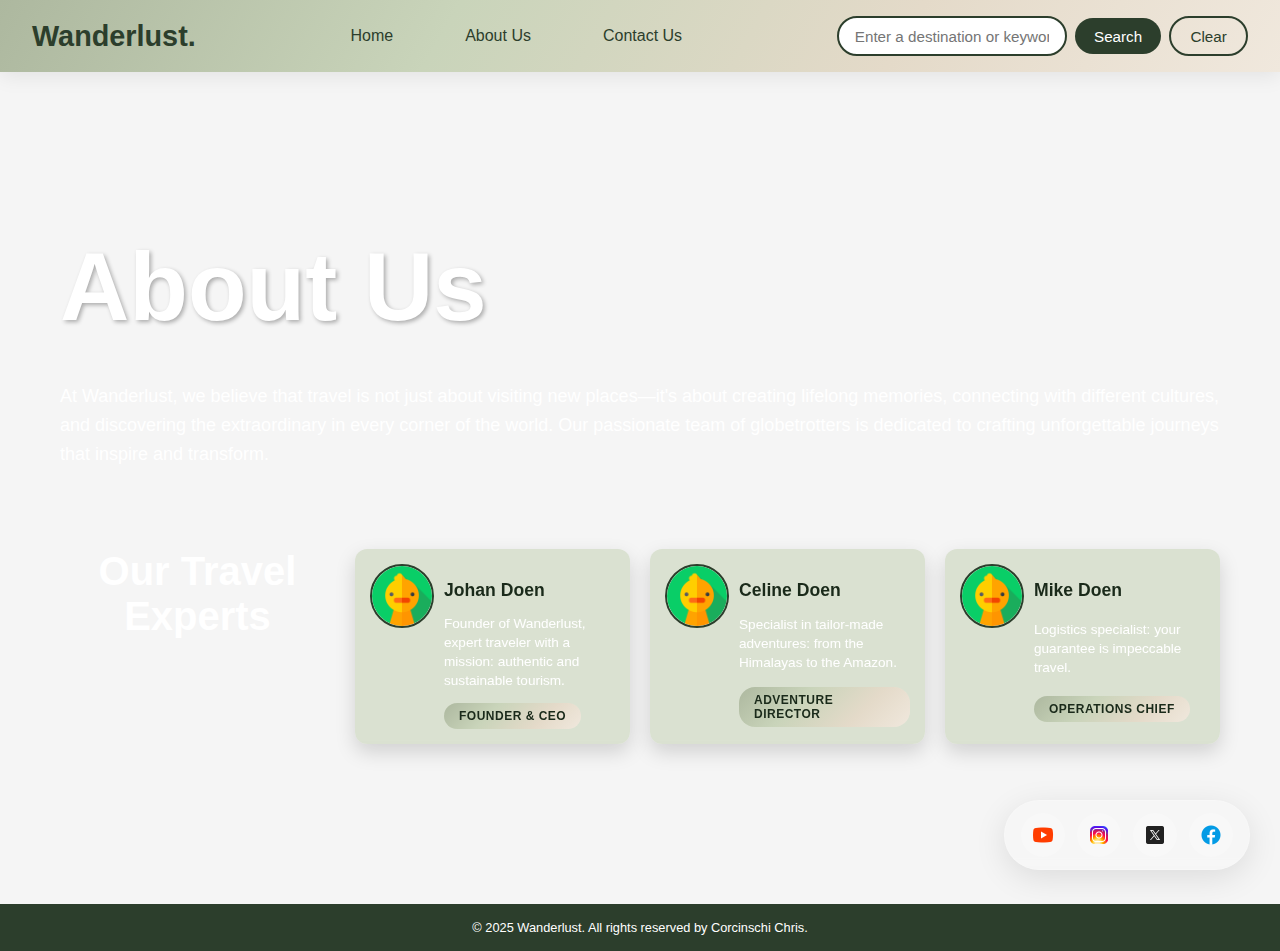
<file: about.html>
<!DOCTYPE html>
<html lang="en">
	<head>
		<meta charset="UTF-8" />
		<meta name="viewport" content="width=device-width, initial-scale=1.0" />
		<title>Wanderlust</title>
		<link rel="stylesheet" href="./styles.css" />
	</head>
	<body>
		<!-- NAVBAR -->
		<nav>
			<div class="nav-container">
				<div class="logo">Wanderlust.</div>

				<ul class="nav-links">
					<li><a href="index.html">Home</a></li>
					<li><a href="about.html">About Us</a></li>
					<li><a href="contact.html">Contact Us</a></li>
				</ul>

				<div class="search-container">
					<input
						type="text"
						class="search-input"
						placeholder="Enter a destination or keyword"
						id="searchInput"
					/>
					<button class="btn btn-search" id="desktopSearchBtn">Search</button>
					<button class="btn btn-clear" id="desktopClearBtn">Clear</button>
				</div>

				<div class="hamburger">
					<span></span>
					<span></span>
					<span></span>
				</div>
			</div>
		</nav>

		<!-- MOBILE NAVBAR -->
		<div class="mobile-menu" id="mobileMenu">
			<ul class="mobile-nav-links">
				<li><a href="index.html">Home</a></li>
				<li><a href="about.html">About Us</a></li>
				<li><a href="contact.html">Contact Us</a></li>
			</ul>

			<div class="mobile-search">
				<input
					type="text"
					class="search-input"
					placeholder="Enter a destination or keyword"
					id="mobileSearchInput"
				/>
				<div class="mobile-search-buttons">
					<button class="btn btn-search" id="mobileSearchBtn">Search</button>
					<button class="btn btn-clear" id="mobileClearBtn">Clear</button>
				</div>
			</div>
		</div>

		<!-- HERO SECTION -->
		<section class="global-container about-section">
			<div class="container">
				<div class="about-content">
					<div class="about-title">
						<h2>About Us</h2>
					</div>

					<div class="about-presentation">
						<p>
							At Wanderlust, we believe that travel is not just about visiting new
							places—it's about creating lifelong memories, connecting with different
							cultures, and discovering the extraordinary in every corner of the world. Our
							passionate team of globetrotters is dedicated to crafting unforgettable
							journeys that inspire and transform.
						</p>
					</div>
				</div>

				<div class="about-team">
					<div class="team-cards">
						<h3>Our Travel Experts</h3>
						<div class="card">
							<img src="./assets/img/avatar.png" alt="Johan Doen - Founder & CEO" />
							<h4>Johan Doen</h4>
							<p>
								Founder of Wanderlust, expert traveler with a mission: authentic and
								sustainable tourism.
							</p>
							<div class="role-tag">Founder & CEO</div>
						</div>

						<div class="card">
							<img
								src="./assets/img/avatar.png"
								alt="Celine Doen - Head of Adventure Planning"
							/>
							<h4>Celine Doen</h4>
							<p>Specialist in tailor-made adventures: from the Himalayas to the Amazon.</p>
							<div class="role-tag">Adventure Director</div>
						</div>

						<div class="card">
							<img src="./assets/img/avatar.png" alt="Mike Doen - Operations Manager" />
							<h4>Mike Doen</h4>
							<p>Logistics specialist: your guarantee is impeccable travel.</p>
							<div class="role-tag">Operations Chief</div>
						</div>
					</div>
				</div>
			</div>

			<!-- SOCIAL ICONS -->
			<div class="social-icons">
				<a href="#" class="social-icon">
					<img src="./assets/img/youtube.png" alt="youtube" />
				</a>
				<a href="#" class="social-icon">
					<img src="./assets/img/insta.png" alt="instagram" />
				</a>
				<a href="#" class="social-icon">
					<img src="./assets/img/x.png" alt="x" />
				</a>
				<a href="#" class="social-icon">
					<img src="./assets/img/fb.png" alt="facebook" />
				</a>
			</div>
		</section>

		<footer class="footer">
			<p>&copy; 2025 Wanderlust. All rights reserved by Corcinschi Chris.</p>
		</footer>
		<script src="wanderlust.js"></script>
	</body>
</html>
</file>
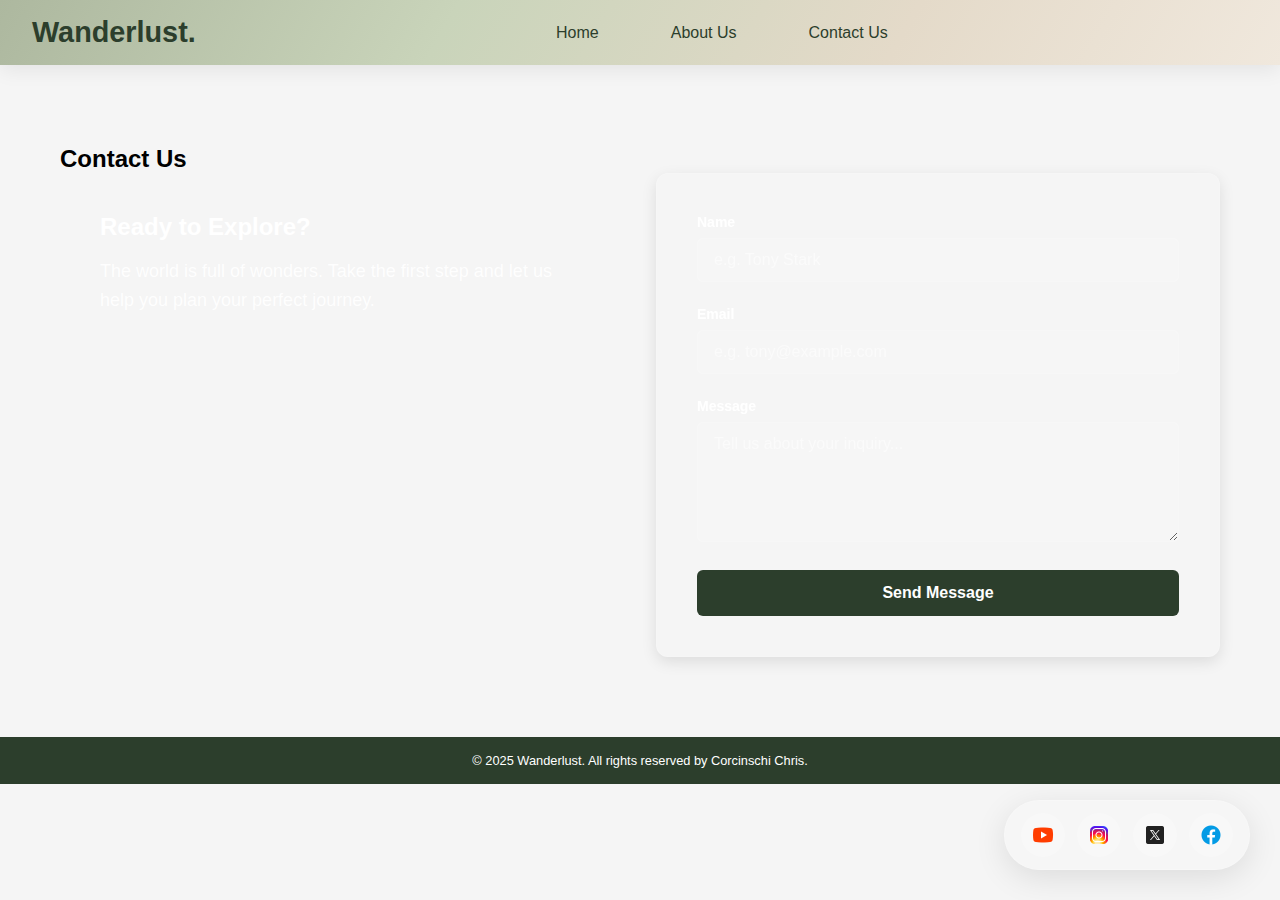
<file: contact.html>
<!DOCTYPE html>
<html lang="en">
	<head>
		<meta charset="UTF-8" />
		<meta name="viewport" content="width=device-width, initial-scale=1.0" />
		<title>Wanderlust</title>
		<link rel="stylesheet" href="./styles.css" />
	</head>
	<body>
		<!-- NAVBAR -->
		<nav>
			<div class="nav-container">
				<div class="logo">Wanderlust.</div>

				<ul class="nav-links">
					<li><a href="index.html">Home</a></li>
					<li><a href="about.html">About Us</a></li>
					<li><a href="contact.html">Contact Us</a></li>
				</ul>

				<div class="search-container"></div>

				<div class="hamburger" onclick="toggleMenu()">
					<span></span>
					<span></span>
					<span></span>
				</div>
			</div>
		</nav>

		<!-- MOBILE NAVBAR -->
		<div class="mobile-menu" id="mobileMenu">
			<ul class="mobile-nav-links">
				<li><a href="index.html" onclick="toggleMenu()">Home</a></li>
				<li><a href="about.html" onclick="toggleMenu()">About Us</a></li>
				<li><a href="contact.html" onclick="toggleMenu()">Contact Us</a></li>
			</ul>

			<div class="mobile-search">
				<input
					type="text"
					class="search-input"
					placeholder="Enter a destination or keyword"
					id="mobileSearchInput"
				/>
				<div class="mobile-search-buttons">
					<button class="btn btn-search" id="mobileSearchBtn">Search</button>
					<button class="btn btn-clear" id="mobileClearBtn">Clear</button>
				</div>
			</div>
		</div>

		<!-- CONTACT SECTION -->
		<section class="global-container contact-section">
			<div class="container">
				<div class="contact-title">
					<h2>Contact Us</h2>
				</div>

				<div class="contact-wrapper">
					<div class="contact-left">
						<h3>Ready to Explore?</h3>
						<p>
							The world is full of wonders. Take the first step and let us help you plan your
							perfect journey.
						</p>
					</div>

					<div class="contact-right">
						<form id="contactForm">
							<div class="form-group">
								<label for="contactName">Name</label>
								<input
									type="text"
									id="contactName"
									name="name"
									placeholder="e.g. Tony Stark"
									required
								/>
							</div>

							<div class="form-group">
								<label for="contactEmail">Email</label>
								<input
									type="email"
									id="contactEmail"
									name="email"
									placeholder="e.g. tony@example.com"
									required
								/>
							</div>

							<div class="form-group">
								<label for="contactMessage">Message</label>
								<textarea
									id="contactMessage"
									name="message"
									rows="5"
									placeholder="Tell us about your inquiry..."
									required
								></textarea>
							</div>

							<button type="submit">Send Message</button>
						</form>
						<!-- feedback contact -->
						<div id="contactSuccess" class="contact-success" hidden>
							<svg
								class="icon-success"
								fill="none"
								stroke="currentColor"
								viewBox="0 0 24 24"
							>
								<path
									stroke-linecap="round"
									stroke-linejoin="round"
									stroke-width="1"
									d="M9 12l2 2 4-4m6 2a9 9 0 11-18 0 9 9 0 0118 0z"
								/>
							</svg>
							<h3>Thank you for contacting us!</h3>
							<p>We'll get back to you as soon as possible.</p>
						</div>
					</div>
				</div>
			</div>
			<!-- SOCIAL ICONS -->
			<div class="social-icons">
				<a href="#" class="social-icon">
					<img src="./assets/img/youtube.png" alt="youtube" />
				</a>
				<a href="#" class="social-icon">
					<img src="./assets/img/insta.png" alt="instagram" />
				</a>
				<a href="#" class="social-icon">
					<img src="./assets/img/x.png" alt="x" />
				</a>
				<a href="#" class="social-icon">
					<img src="./assets/img/fb.png" alt="facebook" />
				</a>
			</div>
		</section>

		<footer class="footer">
			<p>&copy; 2025 Wanderlust. All rights reserved by Corcinschi Chris.</p>
		</footer>
		<script src="wanderlust.js"></script>
	</body>
</html>
</file>
<file: styles.css>
/* Reset Base */
* {
	margin: 0;
	padding: 0;
	box-sizing: border-box;
}

body {
	font-family: "Segoe UI", Tahoma, Geneva, Verdana, sans-serif;
	min-height: 100vh;
	background: #f5f5f5;
}
:root {
	--color-primary: #2c3e2c;
	--color-primary-dark: #1a2a1a;
}
/*  NAV BAR */
nav {
	position: relative;
	background: linear-gradient(120deg, #adb89f 0%, #c9d4ba 35%, #e4dac9 70%, #f0e8dd 100%);
	padding: 1rem 2rem;
	box-shadow: 0 4px 20px rgba(0, 0, 0, 0.08);
	overflow: visible;
}

nav::before {
	content: "";
	position: absolute;
	top: 0;
	left: -100%;
	width: 100%;
	height: 100%;
	background: linear-gradient(90deg, transparent, rgba(255, 255, 255, 0.2), transparent);
	animation: shine 3s infinite;
}

@keyframes shine {
	0% {
		left: -100%;
	}
	50%,
	100% {
		left: 100%;
	}
}

.nav-container {
	position: relative;
	display: flex;
	justify-content: space-between;
	align-items: center;
	max-width: 1400px;
	margin: 0 auto;
	gap: 2rem;
}

.logo {
	font-size: 1.8rem;
	font-weight: bold;
	color: var(--color-primary);
	white-space: nowrap;
}

.nav-links {
	display: flex;
	gap: 2.5rem;
	list-style: none;
}

.nav-links a {
	color: var(--color-primary);
	text-decoration: none;
	font-weight: 500;
	transition: all 0.4s cubic-bezier(0.4, 0, 0.2, 1);
	position: relative;
	padding: 0.5rem 1rem;
	border-radius: 20px;
}

.nav-links a::before {
	content: "";
	position: absolute;
	inset: 0;
	border-radius: 20px;
	background: linear-gradient(135deg, rgba(255, 255, 255, 0.4), rgba(255, 255, 255, 0.1));
	opacity: 0;
	transition: opacity 0.4s ease;
}

.nav-links a:hover {
	color: var(--color-primary-dark);
	transform: translateY(-3px) scale(1.05);
	box-shadow: 0 6px 20px rgba(44, 62, 44, 0.15);
}

.nav-links a:hover::before {
	opacity: 0.5;
}

.search-container {
	display: flex;
	gap: 0.5rem;
	align-items: center;
}

.search-input {
	padding: 0.6rem 1rem;
	border: 2px solid var(--color-primary);
	border-radius: 25px;
	outline: none;
	font-size: 0.95rem;
	width: 230px;
	transition: all 0.3s ease;
}

.search-input:focus {
	width: 250px;
	border-color: var(--color-primary-dark);
}

.btn {
	padding: 0.6rem 1.2rem;
	border: none;
	border-radius: 25px;
	cursor: pointer;
	font-weight: 500;
	transition: all 0.3s ease;
	font-size: 0.95rem;
}

.btn-search {
	background: var(--color-primary);
	color: white;
}

.btn-search:hover {
	background: var(--color-primary-dark);
	transform: translateY(-2px);
	box-shadow: 0 4px 8px rgba(0, 0, 0, 0.2);
}

.btn-clear {
	background: transparent;
	color: var(--color-primary);
	border: 2px solid var(--color-primary);
}

.btn-clear:hover {
	background: var(--color-primary);
	color: white;
}

/* SUGGESTIONS CONTAINER */
.suggestions-container {
	position: absolute;
	top: calc(100% + 20px); /* Posizionato sotto la navbar */
	left: 40rem;
	right: 0;
	max-width: 600px;
	background: white;
	border-radius: 12px;
	box-shadow: 0 8px 32px rgba(44, 62, 44, 0.2);
	overflow-y: auto;
	z-index: 9999;
	display: none;
	border: 2px solid var(--color-primary);
}

/* SUGGESTION ITEM - MODIFICATO CON GRID LAYOUT IN COLONNA */
.suggestion-item {
	display: grid;
	grid-template-columns: 1fr;
	grid-template-rows: auto auto auto;
	gap: 10px;
	padding: 1rem;
	cursor: pointer;
	transition: all 0.3s cubic-bezier(0.4, 0, 0.2, 1);
	border-bottom: 1px solid #e4dac9;
	position: relative;
	align-items: start;
}

.suggestion-item::before {
	position: absolute;
	inset: 0;
	background: linear-gradient(135deg, rgba(173, 184, 159, 0.1), rgba(228, 218, 201, 0.1));
	opacity: 0;
	transition: opacity 0.3s ease;
}

.suggestion-item:hover::before {
	opacity: 1;
}

.suggestion-item:hover {
	background-color: rgba(173, 184, 159, 0.05);
}

/* SUGGESTION IMAGE - PIÙ GRANDE E IN ALTO */
.suggestion-image {
	width: 27rem;
	height: 15rem;
	object-fit: cover;
	border-radius: 10px;
	border: 2px solid var(--color-primary);
	transition: transform 0.3s ease;
	justify-self: center; /* Centra l'immagine */
}

.suggestion-item:hover .suggestion-image {
	transform: scale(1.05);
}

/* SUGGESTION CONTENT - SOTTO L'IMMAGINE */
.suggestion-content {
	display: flex;
	flex-direction: column;
	gap: 6px;
}

.suggestion-title {
	margin: 0;
	font-size: 17px;
	font-weight: 600;
	color: var(--color-primary-dark);
	transition: color 0.3s ease;
	text-align: center; /* Centra il titolo */
}

.suggestion-item:hover .suggestion-title {
	color: var(--color-primary);
}

.suggestion-description {
	margin: 0;
	font-size: 14px;
	color: #666;
	line-height: 1.5;
	overflow: hidden;
	text-align: center; /* Centra la descrizione */
}
/*ANIMAZIONE APERTURA*/
@keyframes slideDown {
	from {
		opacity: 0;
		transform: translateY(-10px);
	}
	to {
		opacity: 1;
		transform: translateY(0);
	}
}

.suggestions-container[style*="display: block"] {
	animation: slideDown 0.3s ease-out;
}
.hamburger {
	display: none;
	flex-direction: column;
	cursor: pointer;
	gap: 5px;
}

.hamburger span {
	width: 25px;
	height: 3px;
	background: var(--color-primary);
	transition: all 0.3s ease;
	border-radius: 3px;
}

.hamburger.active span:nth-child(1) {
	transform: rotate(45deg) translate(8px, 8px);
}

.hamburger.active span:nth-child(2) {
	opacity: 0;
}

.hamburger.active span:nth-child(3) {
	transform: rotate(-45deg) translate(7px, -7px);
}

/* === MENU MOBILE === */
.mobile-menu {
	display: none;
	position: absolute;
	width: 100%;
	z-index: 1000;
	box-shadow: 0 4px 12px rgba(0, 0, 0, 0.1);
	background: linear-gradient(135deg, #adb89f 0%, #e4dac9 100%);
	padding: 1rem 2rem;
	flex-direction: column;
	gap: 1rem;
}

.mobile-menu.active {
	display: flex;
	overflow-y: auto;
}

.mobile-nav-links {
	list-style: none;
	display: flex;
	flex-direction: column;
	gap: 0.9rem;
}

.mobile-nav-links a {
	color: var(--color-primary);
	text-decoration: none;
	font-weight: 500;
	padding: 0.5rem;
	border-radius: 18px;
	transition: all 0.3s cubic-bezier(0.4, 0, 0.2, 1);
}

.mobile-nav-links a:focus {
	background: rgba(44, 62, 44, 0.1);
}

.mobile-nav-links a:active {
	background: rgba(44, 62, 44, 0.25);
	transform: scale(0.95);
	box-shadow: 0 2px 8px rgba(44, 62, 44, 0.2);
}

.mobile-search {
	display: flex;
	flex-direction: column;
	gap: 0.5rem;
	position: relative;
}

.mobile-search .search-input {
	width: 60%;
}

.mobile-search-buttons {
	display: flex;
	gap: 0.5rem;
}

/* === HERO SECTION === */
.hero-section {
	width: 100%;
	height: 100vh;
	display: flex;
	flex-direction: column;
	justify-content: center;
	align-items: flex-start;
	overflow: hidden;
	position: relative;
}

.hero-image {
	position: absolute;
	top: 0;
	left: 0;
	width: 100%;
	height: 100%;
	background-size: cover;
	background-position: center;
	z-index: -1;
}

.hero-content {
	position: relative;
	z-index: 1;
	color: white;
	text-align: left;
	padding: 0 150px;
	width: 100%;
	display: flex;
	flex-direction: column;
	justify-content: center;
	align-items: flex-start;
}

.hero-content h1 {
	font-size: clamp(3rem, 11vw, 6rem);
	margin-bottom: 5rem;
	line-height: 1.1;
	text-transform: uppercase;
}

.hero-content p {
	font-size: clamp(1rem, 2vw, 1.2rem);
	margin-bottom: 3rem;
	max-width: 450px;
	line-height: 1.6;
}

.btn-cta {
	padding: 0.9rem 2rem;
	border: none;
	border-radius: 50px;
	cursor: pointer;
	font-weight: 700;
	font-size: 1.3rem;
	text-transform: uppercase;
	background: linear-gradient(135deg, #ff9800, #ffb300);
	color: white;
	transition: all 0.35s ease;
	box-shadow: 0 4px 12px rgba(255, 152, 0, 0.4);
}

.btn-cta:hover {
	background: linear-gradient(135deg, #ffb300, #ff9800); /* reverses colors*/
	box-shadow: 0 6px 18px rgba(255, 152, 0, 0.65), 0 0 12px rgba(255, 193, 7, 0.8);
	letter-spacing: 1px;
}
.btn-cta:active {
	transform: scale(0.96); /* pressure */
	box-shadow: 0 2px 6px rgba(255, 152, 0, 0.4);
}

/* === SOCIAL ICONS === */
.social-icons {
	position: fixed;
	bottom: 30px;
	right: 30px;
	display: flex;
	gap: 12px;
	z-index: 1000;
	padding: 12px 16px;
	background: rgba(255, 255, 255, 0.1);
	backdrop-filter: blur(8px);
	border-radius: 50px;
	border: 1px solid rgba(255, 255, 255, 0.2);
	box-shadow: 0 8px 32px rgba(0, 0, 0, 0.1);
}

.social-icon {
	display: flex;
	align-items: center;
	justify-content: center;
	width: 44px;
	height: 44px;
	border-radius: 50%;
	background: rgba(255, 255, 255, 0.15);
	backdrop-filter: blur(5px);
	transition: all 0.4s cubic-bezier(0.4, 0, 0.2, 1);
	position: relative;
	overflow: hidden;
}

.social-icon::before {
	content: "";
	position: absolute;
	top: 50%;
	left: 50%;
	width: 0;
	height: 0;
	border-radius: 50%;
	background: rgba(255, 255, 255, 0.3);
	transform: translate(-50%, -50%);
	transition: width 0.4s ease, height 0.4s ease;
}

.social-icon:hover::before {
	width: 100%;
	height: 100%;
}

.social-icon:hover {
	transform: translateY(-8px);
	background: rgba(255, 255, 255, 0.25);
	box-shadow: 0 8px 24px rgba(0, 0, 0, 0.2);
}

.social-icon img {
	width: 24px;
	height: 24px;
	position: relative;
	z-index: 1;
	transition: transform 0.3s ease;
}

/* === ABOUT US === */
.about-section {
	padding: 5rem 1.25rem;
	color: white;
}

.about-title {
	text-align: left;
	margin-bottom: 40px;
}

.about-title h2 {
	font-size: clamp(3rem, 12vw, 6rem);
	margin-bottom: 10px;
	text-shadow: 2px 2px 4px rgba(0, 0, 0, 0.3);
}

.about-presentation {
	text-align: left;
}

.about-presentation p {
	font-size: 1.125rem;
	line-height: 1.6;
}

/* Team Grid Layout */
.team-cards {
	padding-top: 5rem;
	display: grid;
	grid-template-columns: repeat(auto-fit, minmax(250px, 1fr));
	gap: 20px;
	grid-column: 1 / -1;
}
.team-cards h3 {
	grid-column: 1;
	text-align: center;
	font-size: 2.5rem;
}

.card {
	background: #c9d4ba9d;
	backdrop-filter: blur(2px);
	border-radius: 12px;
	padding: 15px;
	box-shadow: 0 8px 20px rgba(0, 0, 0, 0.15);
	transition: all 0.3s ease;
	display: grid;
	grid-template-columns: auto 1fr;
	grid-template-rows: auto auto auto;
	gap: 10px;
	align-items: start;
}

.card:hover {
	transform: translateY(-5px);
	box-shadow: 0 12px 25px rgba(0, 0, 0, 0.25);
}

.card img {
	width: 4rem;
	height: 4rem;
	border-radius: 50%;
	object-fit: cover;
	border: 2px solid var(--color-primary);
	grid-column: 1;
	grid-row: 1 / span 3;
	align-self: start;
}

.card h4 {
	font-size: 1.1rem;
	color: var(--color-primary-dark);
	margin-bottom: 3px;
	font-weight: 600;
	grid-column: 2;
	grid-row: 1;
	text-align: left;
	margin-top: 0;
	padding-top: 1rem;
}

.card p {
	color: white;
	line-height: 1.4;
	font-size: 0.85rem;
	grid-column: 2;
	grid-row: 2;
	text-align: left;
	margin: 0;
}

.role-tag {
	display: inline-block;
	padding: 6px 15px;
	background: linear-gradient(135deg, #adb89f 0%, #c9d4ba 35%, #e4dac9 70%, #f0e8dd 100%);
	color: var(--color-primary-dark);
	border-radius: 1rem;
	font-size: 0.75rem;
	font-weight: 600;
	border: none;
	text-transform: uppercase;
	letter-spacing: 0.5px;
	grid-column: 2;
	grid-row: 3;
	justify-self: start;
	margin-top: 3px;
}

/* === CONTACT === */
.container {
	max-width: 1200px;
	margin: 0 auto;
	padding: 5rem 1.25rem;
}
.section-title h2 {
	font-size: clamp(3rem, 12vw, 6rem);
	margin-bottom: 100px;
	color: white;
	text-align: center;
}
.contact-wrapper {
	display: grid;
	grid-template-columns: 1fr 1fr;
	gap: 2rem;
	align-items: start;
}

.contact-left,
.contact-right {
	padding: 2.5rem;
	color: white;
}
.contact-left h3 {
	font-size: 1.5rem;
	font-weight: 800;
	margin-bottom: 1rem;
}
.contact-left p {
	font-size: 1.125rem;
	line-height: 1.6;
	opacity: 0.9;
}

.contact-right {
	background: rgba(255, 255, 255, 0.05);
	backdrop-filter: blur(2px);
	border-radius: 0.75rem;
	border: 1px solid rgba(255, 255, 255, 0.1);
	box-shadow: 0 5px 15px rgba(0, 0, 0, 0.1);
}

.form-group {
	margin-bottom: 1.5rem;
}

.form-group label {
	display: block;
	margin-bottom: 0.5rem;
	font-weight: 600;
	font-size: 0.875rem;
}

.form-group input,
.form-group textarea {
	width: 100%;
	padding: 0.75rem 1rem;
	background: rgba(255, 255, 255, 0.08);
	border: 1px solid rgba(255, 255, 255, 0.15);
	border-radius: 0.375rem;
	color: white;
	transition: background 0.3s ease, border-color 0.3s ease;
	box-sizing: border-box;
	font-family: inherit;
	font-size: 1rem;
}
.form-group input::placeholder,
.form-group textarea::placeholder {
	color: rgba(255, 255, 255, 0.5);
}
.form-group input:focus,
.form-group textarea:focus {
	outline: none;
	background: rgba(255, 255, 255, 0.12);
	border-color: #ff9800;
}
.form-group textarea {
	resize: vertical;
	min-height: 7.5rem;
}

.error-message {
	color: #dc2626;
	font-size: 0.8125rem;
	margin-top: 0.375rem;
}
.error-message.show {
	display: block;
}

button[type="submit"] {
	width: 100%;
	padding: 0.875rem 1.5rem;
	background: var(--color-primary);
	color: white;
	border: none;
	border-radius: 6px;
	font-size: 1rem;
	font-weight: 600;
	cursor: pointer;
	transition: background 0.3s ease, box-shadow 0.3s ease, transform 0.2s ease;
}
button[type="submit"]:hover {
	background: var(--color-primary-dark);
	box-shadow: 0 4px 12px rgba(0, 0, 0, 0.3);
	transform: translateY(-2px);
}

.icon-success {
	width: 6rem;
	height: 6rem;
}

/*  FOOTER */

.footer {
	background: var(--color-primary);
	color: white;
	text-align: center;
	padding: 1rem;
}

.footer p {
	margin: 0;
	font-size: 0.8rem;
}

/* === RESPONSIVE === */

@media (max-width: 1100px) {
	.nav-links {
		gap: 1.5rem;
	}

	.search-input {
		width: 150px;
	}

	.search-input:focus {
		width: 210px;
		box-shadow: 0 0 0 4px rgba(44, 62, 44, 0.1);
	}

	.hero-content {
		padding: 0 80px;
	}
	.suggestions-container {
		left: 25rem;
	}
}

@media (max-width: 968px) {
	.nav-links,
	.search-container {
		display: none;
	}

	.hamburger {
		display: flex;
	}

	.nav-container {
		justify-content: space-between;
	}

	.hero-section {
		align-items: center;
		text-align: center;
		padding: 2rem 1.5rem;
	}

	.hero-content {
		text-align: center;
		align-items: center;
		padding: 0 30px;
	}

	.hero-content p {
		max-width: 100%;
	}
	.social-icons {
		bottom: 20px;
		left: 50%;
		right: auto;
		transform: translateX(-50%);
		padding: 10px 12px;
		gap: 10px;
	}

	.social-icon {
		width: 40px;
		height: 40px;
	}

	.social-icon img {
		width: 20px;
		height: 20px;
	}

	.contact-wrapper {
		grid-template-columns: 1fr;
		margin: 2rem;
	}
	.section-title h2 {
		margin-bottom: 2rem;
	}
	.contact-left,
	.contact-right {
		padding: 1.5rem;
	}
	.about-section {
		padding: 0.1rem 1rem;
	}
	.team-cards {
		padding-top: 2rem;
	}
}
@media (max-width: 480px) {
	nav {
		padding: 1rem;
	}

	.logo {
		font-size: 1.5rem;
	}

	.mobile-menu {
		padding: 1rem;
	}

	.hero-section {
		min-height: 90vh;
		padding: 1rem;
		align-items: center;
		text-align: center;
	}

	.hero-content {
		padding: 0 20px;
		text-align: center;
		align-items: center;
	}

	.hero-content h1 {
		margin-bottom: 4rem;
	}

	.hero-content p {
		margin-bottom: 2rem;
	}
	.team-cards {
		grid-template-columns: 1fr;
	}
}
</file>
